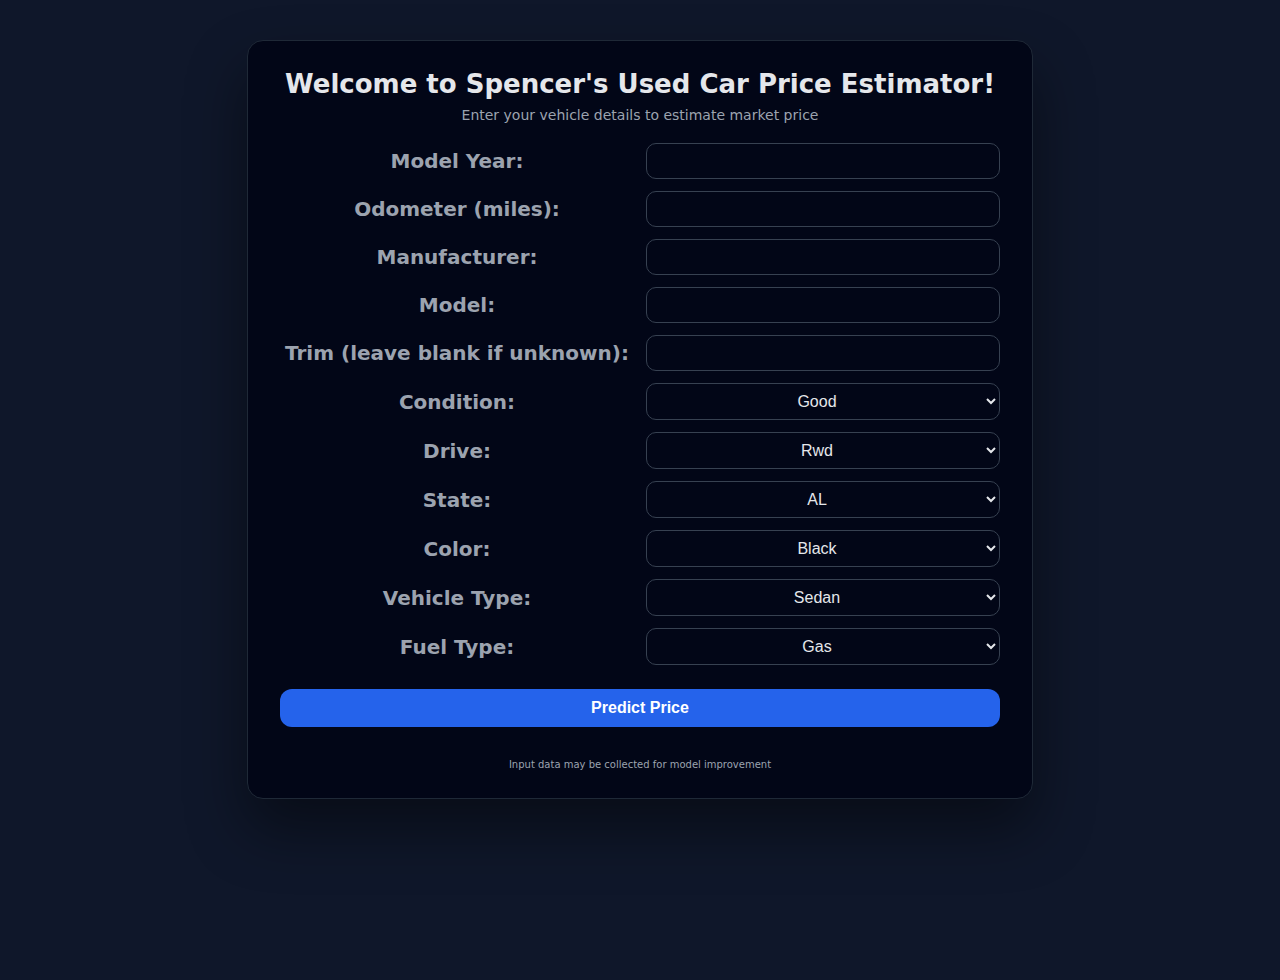
<file: docs/index.html>
<!DOCTYPE html>
<html>
<head>
  <link rel="stylesheet" href="style.css">
  <title>Spencer's Car Price Estimator</title>
</head>

<body>
  <div class="container">
    <h1>Welcome to Spencer's Used Car Price Estimator!</h1>
    <p class="subtitle">Enter your vehicle details to estimate market price</p>

    <form id="predict-form">
      <label>Model Year:</label>
      <input type="number" id="year" required>

      <label>Odometer (miles):</label>
      <input type="number" id="odometer" required>

      <label>Manufacturer:</label>
      <input type="text" id="manufacturer" required>

      <label>Model:</label>
      <input type="text" id="model" required>

      <label>Trim (leave blank if unknown):</label>
      <input type="text" id="trim">

      <label>Condition:</label>
      <select type='text' id="condition"></select>
      
      <label>Drive:</label>
      <select type='text' id="drive"></select>
      
      <label>State:</label>
      <select type='text' id="state"></select>
      
      <label>Color:</label>
      <select type='text' id="color"></select>
      
      <label>Vehicle Type:</label>
      <select type='text' id="type"></select>
      
      <label>Fuel Type:</label>
      <select type='text' id="fuel"></select>
      
      <button type="submit" class="full">Predict Price</button>
    </form>

    <h2 id="result"></h2>
    <p class="subtitle2">Input data may be collected for model improvement</p>
  </div>
  
  <script src="app.js"></script>
</body>
</html>
</file>
<file: docs/style.css>
/* Reset & base layout */
body {
  margin: 0;
  font-family: system-ui, -apple-system, Segoe UI, Roboto, Helvetica, Arial;
  background: #0f172a;  /* deep navy */
  color: #e5e7eb;       /* soft gray */
  display: flex;
  justify-content: center;
  align-items: flex-start;
  min-height: 100vh;
  padding: 40px 16px;
}

/* App container */
.container {
  background: #020617;     /* near-black panel */
  border: 1px solid #1f2937;
  border-radius: 16px;
  padding: 28px 32px;
  max-width: 720px;
  width: 100%;
  box-shadow: 0 30px 60px rgba(0,0,0,.45);
}

/* Headings */
h1 {
  margin-top: 0;
  margin-bottom: 8px;
  font-size: 26px;
  text-align: center;
}

.subtitle {
  margin-top: 0;
  margin-bottom: 20px;
  font-size: 14px;
  color: #9ca3af;
  text-align: center;
}

.subtitle2 {
  margin-top: 0;
  margin-bottom: 0px;
  font-size: 10px;
  color: #9ca3af;
  text-align: center;
}

/* Form layout */
form {
  display:grid;
  grid-template-columns: 1fr 1fr;
  gap: 12px;
  align-items: center;
}

label {
  font-size: 20px;
  color: #9ca3af;
  text-align: center;
  font-weight: bold;
}

input, select {
  padding: 8px 10px;
  border-radius: 10px;
  border: 1px solid #374151;
  background: #020617;
  color: #e5e7eb;
  font-size: 16px;
  text-align: center;
}

/* Full-width rows */
.full {
  grid-column: 1 / -1;
}

/* Button */
button {
  margin-top: 12px;
  padding: 10px 14px;
  border-radius: 12px;
  border: none;
  background: #2563eb;
  color: white;
  font-weight: 600;
  cursor: pointer;
  transition: transform .3s, background .3s;
    font-size: 16px
}

button:hover {
  background: #1d4ed8;
  transform: translateY(-4px);

}

#result {
  margin-top: 18px;
  font-size: 38px;
  text-align: center;
}
</file>
